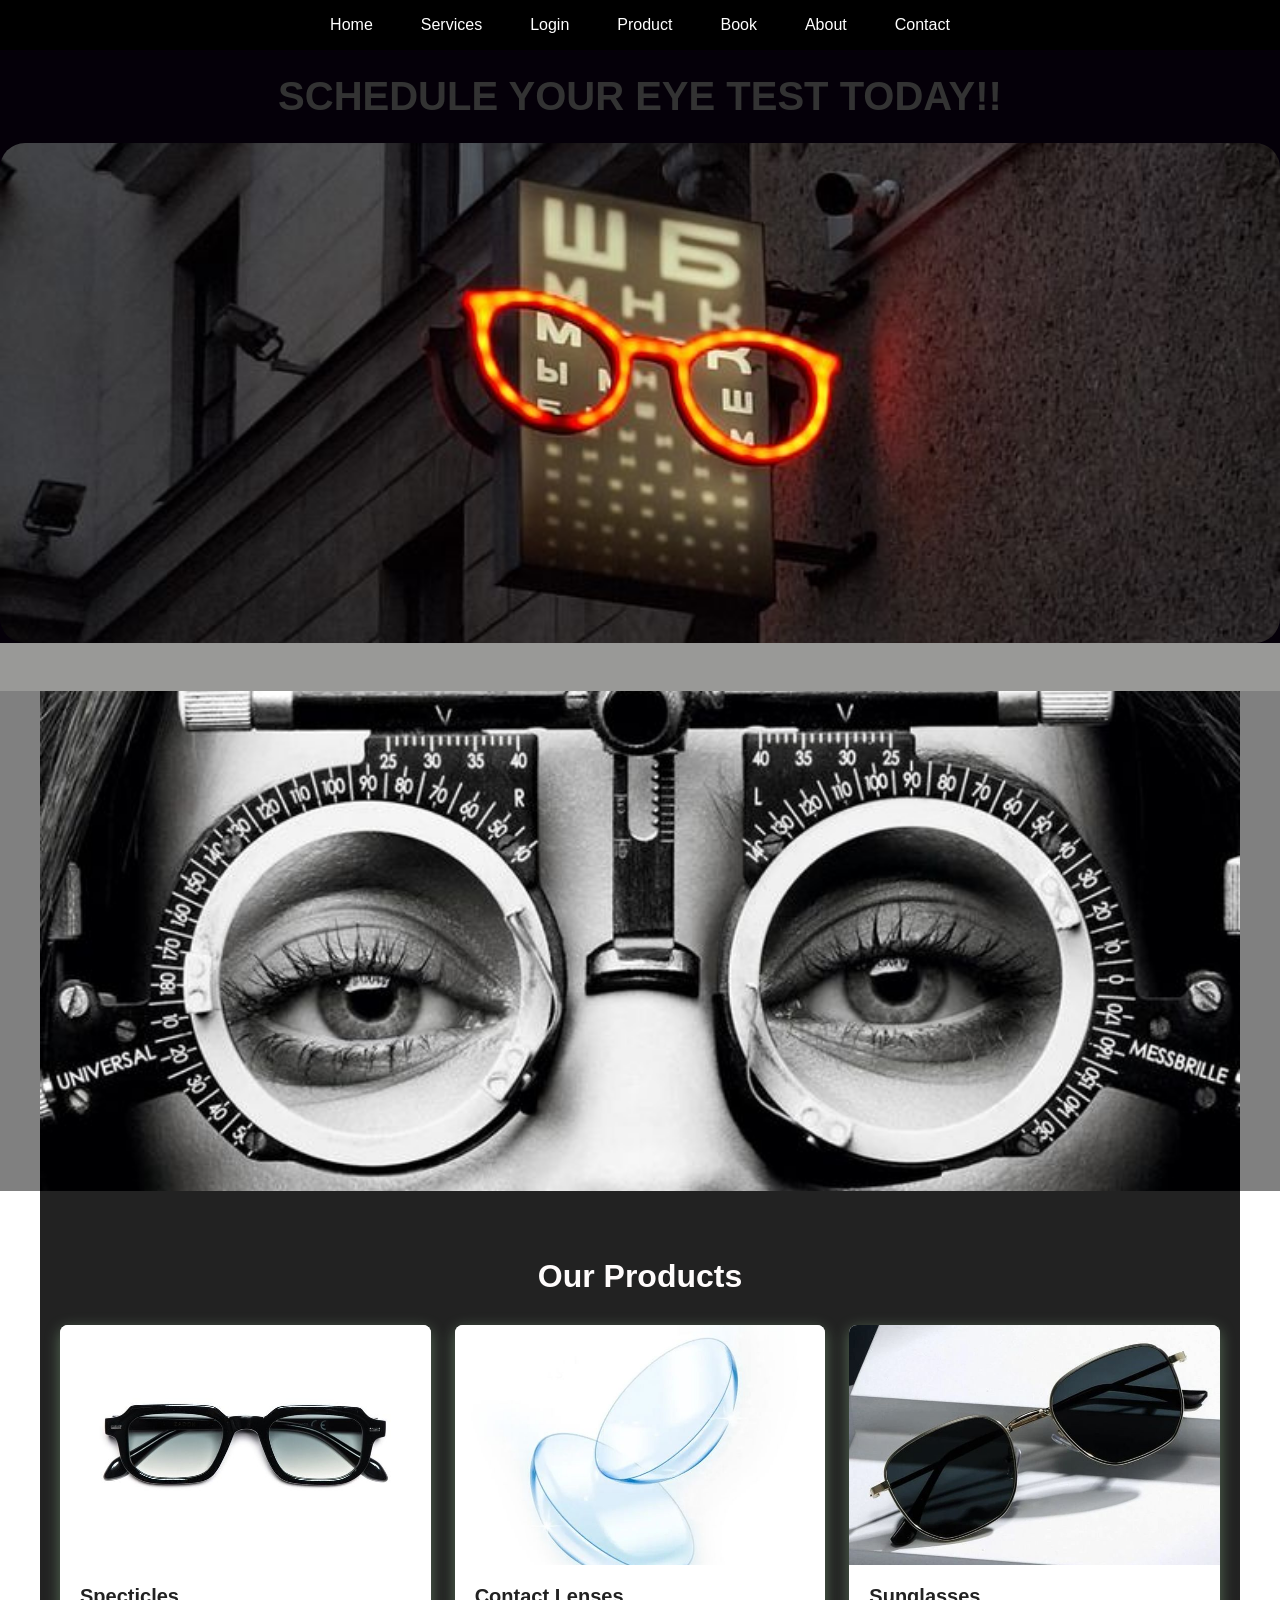
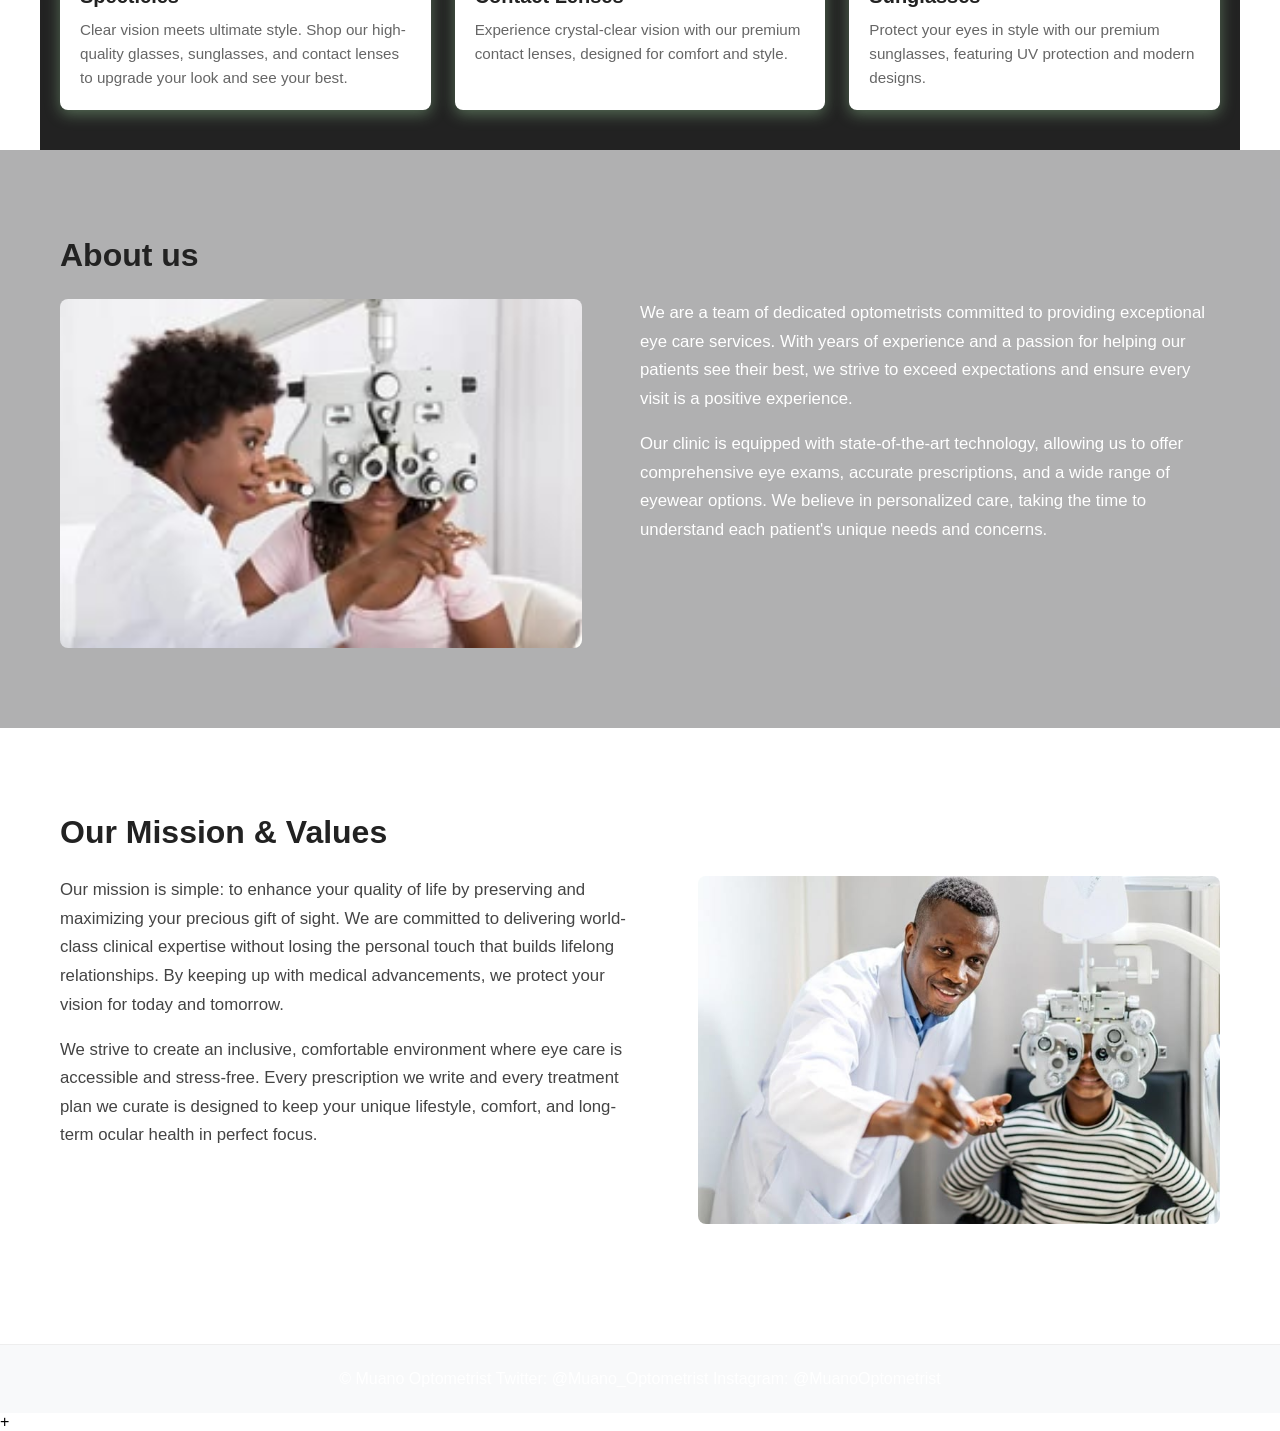
<file: index.html>
<!DOCTYPE html>
<html lang="en">
<head>
    <meta charset="UTF-8">
    <meta name="viewport" content="width=device-width, initial-scale=1.0">
    <title>Home</title>
    <link rel="stylesheet" href="styles.css">
      <script src="script.js" defer></script>
    <link rel="icon" href="research/Logo.png">


</head>

<body>

    <div class="navigation">
        <nav>
            <button class="menu-toggle" aria-label="Toggle menu" aria-expanded="false" aria-controls="primary-menu">
                <span></span>
                <span></span>
                <span></span>
            </button>
            
            <ul id="primary-menu">
                <li><a href="index.html">Home</a></li>
                <li><a href="services.html">Services</a></li>
                <li><a href="login.html">Login</a></li>
                <li><a href="Products.html">Product</a></li>
                <li><a href="booking.html">Book</a></li>
                <li><a href="index.html#about-us">About</a></li>
                <li><a href="contact.html">Contact</a></li>
            </ul>
        </nav>
    </div>

    <main>
        <div class="hero-section">
            <h1 class="hero-heading">SCHEDULE YOUR EYE TEST TODAY!!</h1>
            <img src="research/hero2.jpg" alt="Hero Image" class="hero-image">
        </div>

        <div class="welcome-message">
            <h2>It's a New Dawn</h2>
        </div>


        <div class="MidHero">
            <img src="research/hero3.jpg" alt="Mid Hero Image"class="mid-hero-image">
        </div>
<section class="new-arrivals container">
    <h2>Our Products</h2>
    
    <div class="arrival-cards">
        <div class="card">
            <img src="research/specticles.jpg" alt="arrival-cards"class="card-image">
            <div class="card-content">
                <h3>Specticles</h3>
                <p>Clear vision meets ultimate style. Shop our high-quality glasses, sunglasses, and contact lenses to upgrade your look and see your best.</p>
            </div>
        </div>

        <div class="card">
            <img src="research/content.jpg" alt="arrival-cards"class="card-image">
            <div class="card-content">
                <h3>Contact Lenses</h3>
                <p>Experience crystal-clear vision with our premium contact lenses, designed for comfort and style.</p>
            </div>
        </div>

        <div class="card">
            <img src="research/sunglass.jpg" alt="arrival-cards"class="card-image">
            <div class="card-content">
                <h3>Sunglasses</h3>
                <p>Protect your eyes in style with our premium sunglasses, featuring UV protection and modern designs.</p>
            </div>
        </div>
    </div>
</section>


      <div class="about-us" id="about-us">
    <div class="content-wrapper">
        <h2>About us</h2>
        <img src="research/about-us.jpg" alt="About Us Image" class="about-us-image">
        <p>We are a team of dedicated optometrists committed to providing exceptional eye care services.
             With years of experience and a passion for helping our patients see their best, we strive to exceed expectations and ensure every visit is a positive experience.</p>
        <p>Our clinic is equipped with state-of-the-art technology, 
            allowing us to offer comprehensive eye exams, accurate prescriptions, and a wide range of eyewear options. 
            We believe in personalized care, taking the time to understand each patient's unique needs and concerns.</p>
    </div>
</div>

<div class="our-mission">
    <div class="content-wrapper">
        <h2>Our Mission & Values</h2>
        <img src="research/mission.jpg" alt="Our Mission Image" class="mission-image">
        <p>Our mission is simple: to enhance your quality of life by preserving and maximizing your precious gift of sight. We are committed to delivering world-class clinical expertise without losing the personal touch that builds lifelong relationships. By keeping up with medical advancements, we protect your vision for today and tomorrow.</p>
        <p>We strive to create an inclusive, comfortable environment where eye care is accessible and stress-free. Every prescription we write and every treatment plan we curate is designed to keep your unique lifestyle, comfort, and long-term ocular health in perfect focus.</p>
    </div>
</div>

    </main>

    <footer>
        &copy; Muano Optometrist
        Twitter: @Muano_Optometrist
        Instagram: @MuanoOptometrist
    </footer>
</body>+
</html>
</file>
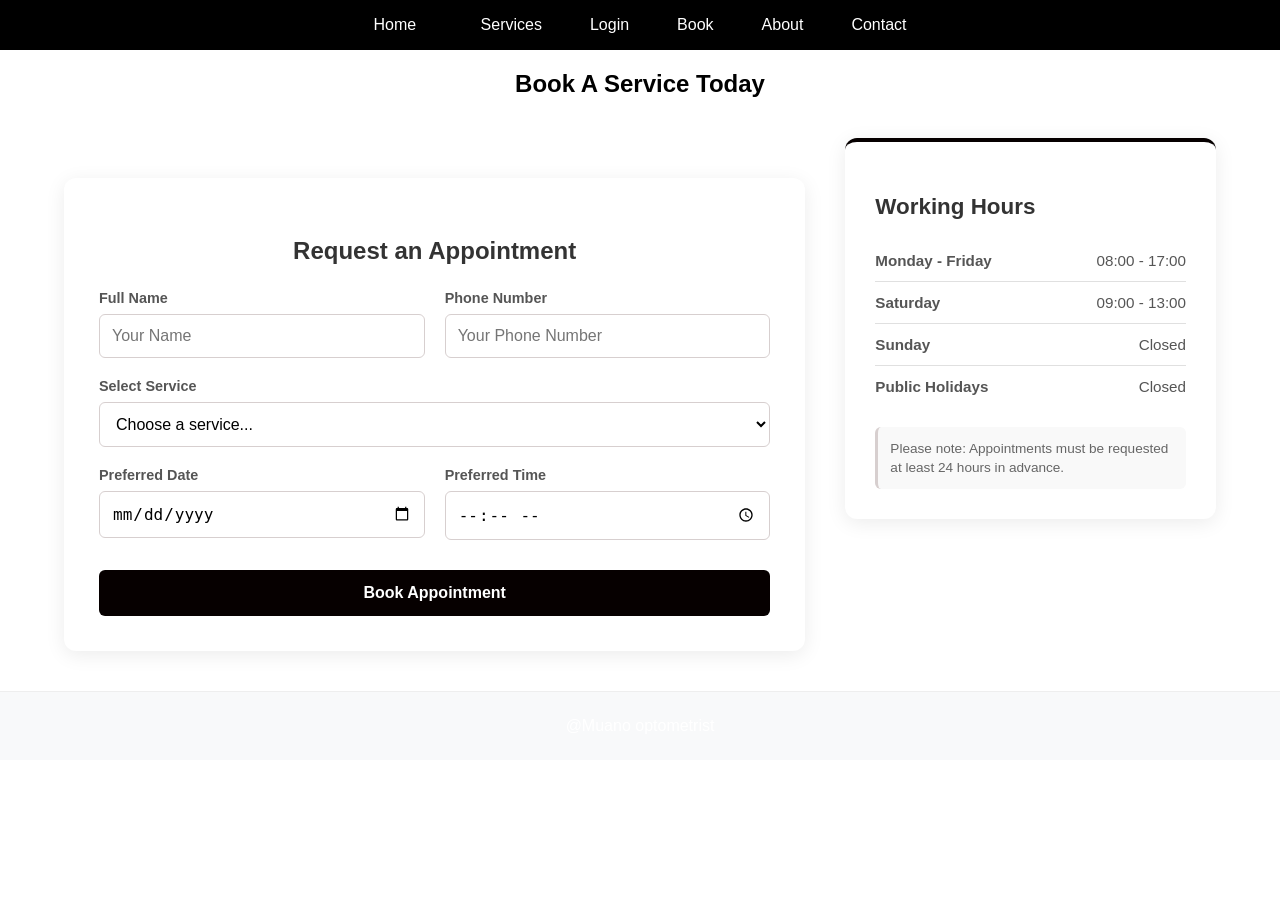
<file: booking.html>
<!DOCTYPE html>
<html lang="en">
<head>
    <meta charset="UTF-8">
    <title>Booking</title>
    <link rel="stylesheet" href="styles.css">
    <meta name="viewport" content="width=device-width, initial-scale=1.0">
     <link rel="icon" href="research/Logo.png">    <!--Tab Icon -->
</head>

<body>
    <!-- navigation bar -->
    <div class="navigation">
        <nav>
            <ul>
                <li><a href="index.html">Home</a></li>
                li><a href="Services.html">Services</a></li>
                <li><a href="login.html">Login</a></li>
                <li><a href="booking.html">Book</a></li>
                <li><a href="index.html#about-us">About</a></li>
                <li><a href="contact.html">Contact</a></li>
            </ul>
        </nav>
    </div>

<head>
<h2><center> Book A Service Today </center></h2>
</head>
<body>
    
    <div class="booking-page-container">
  <div class="booking-main-content">
    <header class="booking-header">
      <h1></h1>
    </header>

    <form class="appointment-form">
      <h3><center>Request an Appointment</center></h3>
      
      <div class="booking-form-grid">
        <div class="form-input-group">
          <label for="client-name">Full Name</label>
          <input type="text" id="client-name" required placeholder="Your Name">
        </div>
        
        <div class="form-input-group">
          <label for="client-phone">Phone Number</label>
          <input type="tel" id="client-phone" required placeholder="Your Phone Number">
        </div>
      </div>

      <div class="form-input-group">
        <label for="select-service">Select Service</label>
        <select id="select-service" required>
          <option value="" disabled selected>Choose a service...</option>
          <option value="eye-exam">Eye Exam</option>
          <option value="myopia">Myopia Management</option>
        </select>
      </div>

      <div class="booking-form-grid">
        <div class="form-input-group">
          <label for="booking-date">Preferred Date</label>
          <input type="date" id="booking-date" required>
        </div>
        
        <div class="form-input-group">
          <label for="booking-time">Preferred Time</label>
          <input type="time" id="booking-time" required>
        </div>
      </div>

      <button type="submit" class="booking-submit-btn">Book Appointment</button>
    </form>
  </div>


  <aside class="booking-sidebar">
    <div class="working-hours-card">
      <h3>Working Hours</h3>
      <ul class="hours-list">
        <li><span>Monday - Friday</span> <span>08:00 - 17:00</span></li>
        <li><span>Saturday</span> <span>09:00 - 13:00</span></li>
        <li><span>Sunday</span> <span>Closed</span></li>
        <li><span>Public Holidays</span> <span>Closed</span></li>
      </ul>
      <div class="hours-note">
        <p>Please note: Appointments must be requested at least 24 hours in advance.</p>
      </div>
    </div>
  </aside>

</div>







    <footer>
        @Muano optometrist
    </footer>
    
    
</body>
</html>
</file>
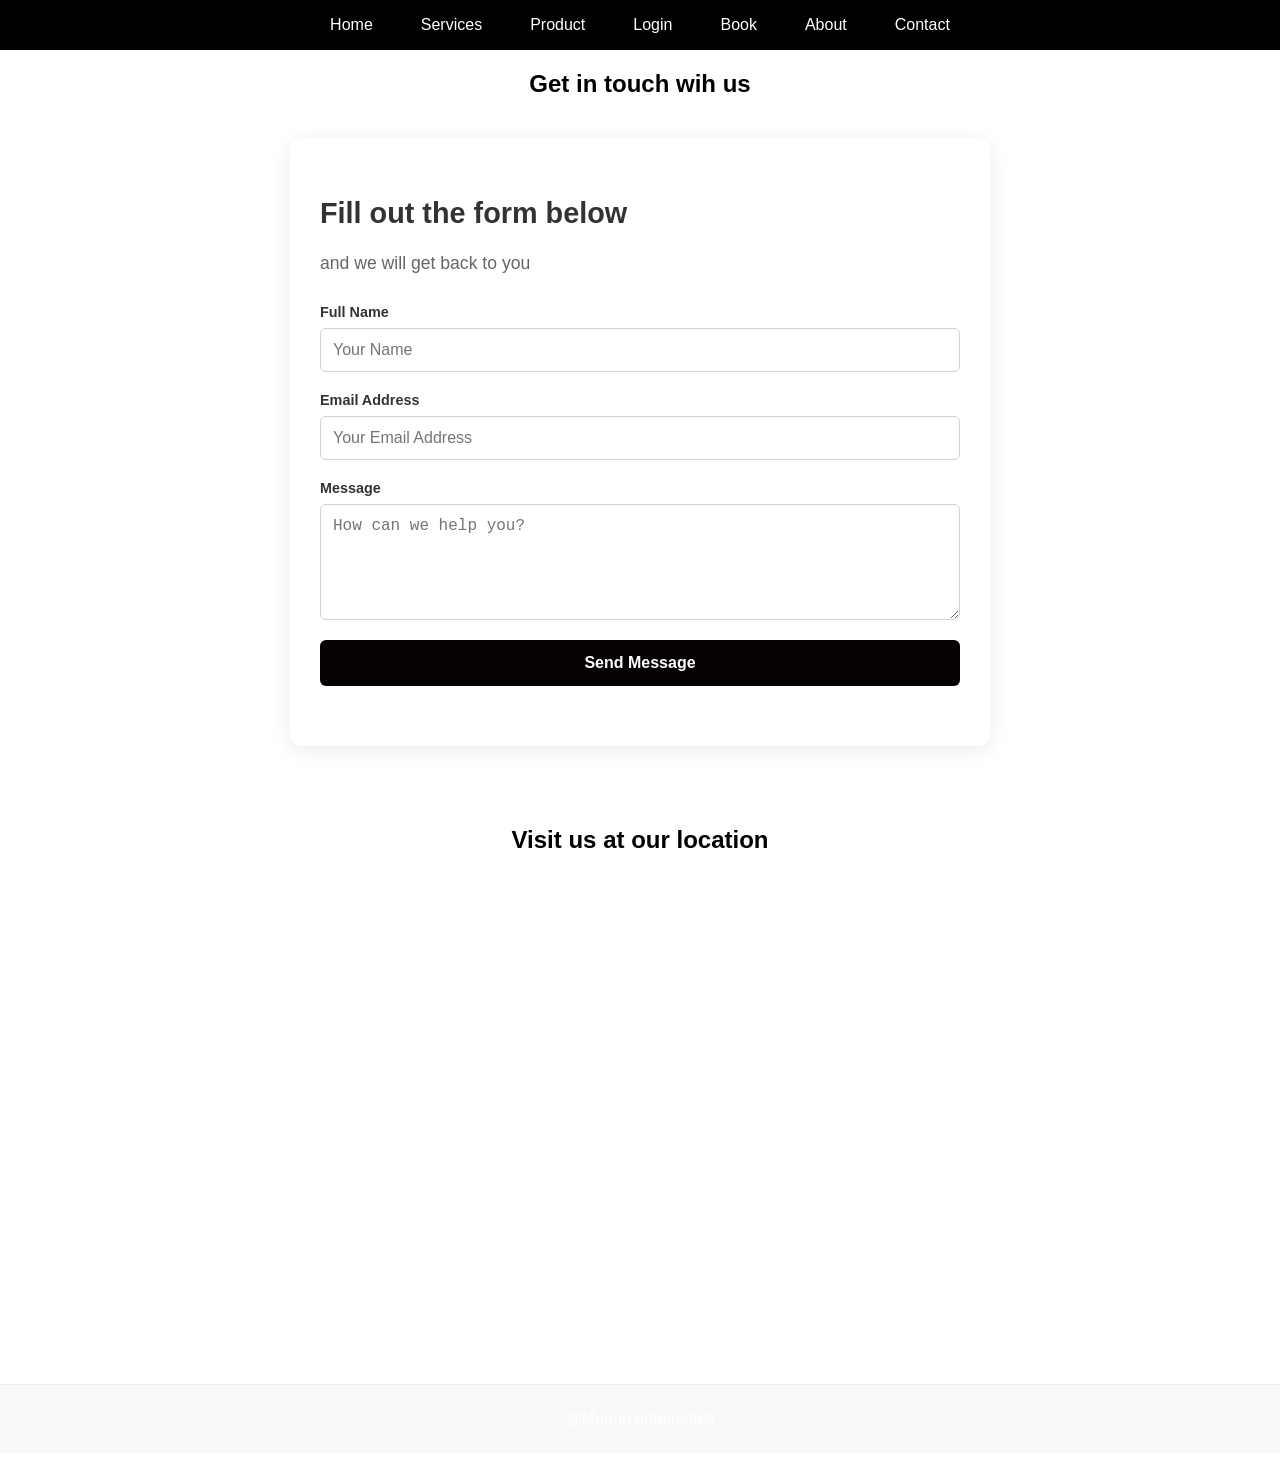
<file: contact.html>
<!DOCTYPE html>
<html lang="en">
<head>
    <meta charset="UTF-8">
    <title>Contact</title>
    <link rel="stylesheet" href="styles.css">
    <script src="script.js" defer></script>
    <meta name="viewport" content="width=device-width, initial-scale=1.0">
     <link rel="icon" href="research/Logo.png"> 
</head>

<body>
    <div class="navigation">
        <nav>
           <button class="menu-toggle" aria-label="Toggle menu" aria-expanded="false" aria-controls="primary-menu">
                <span></span>
                <span></span>
                <span></span>
            </button>

            <ul id="primary-menu">
                <li><a href="index.html">Home</a></li>
                <li><a href="services.html">Services</a></li>
                  <li><a href="Products.html">Product</a></li>
                <li><a href="login.html">Login</a></li>
                <li><a href="booking.html">Book</a></li>
                <li><a href="index.html#about-us">About</a></li>
                <li><a href="contact.html">Contact</a></li>
            </ul>
        </nav>
    </div>
<head>
<h2>  <center>Get in touch wih us </center></h2>
</head>


<body>
    <div class="simple-contact-container">
  

  <h3>Fill out the form below</h3>
  <h4>and we will get back to you</h4>

  <form class="simple-form">
    <div class="form-field">
      <label for="contact-name">Full Name</label>
      <input type="text" id="contact-name" required placeholder="Your Name">
    </div>
    <div class="form-field">
      <label for="contact-email">Email Address</label>
      <input type="email" id="contact-email" required placeholder="Your Email Address">
    </div>
    <div class="form-field">
      <label for="contact-message">Message</label>
      <textarea id="contact-message" rows="5" required placeholder="How can we help you?"></textarea>
    </div>
    <button type="submit" class="form-submit-btn">Send Message</button>
  </form>
</div>

<div class="map-container">
  <h2>Visit us at our location</h2>
<iframe src="https://www.google.com/maps/embed?pb=!1m18!1m12!1m3!1d14589.831676840242!2d29.501491684161365!3d-23.908833670229196!2m3!1f0!2f0!3f0!3m2!1i1024!2i768!4f13.1!3m3!1m2!1s0x1ec6d759ae394673%3A0xc4baa6793da5a696!2s138%20Erasmus%20St%2C%20Flora%20Park%2C%20Polokwane%2C%200699!5e0!3m2!1sen!2sza!4v1793264148035!5m2!1sen!2sza" width="600" height="450" style="border:0;" allowfullscreen="" loading="lazy" referrerpolicy="strict-origin-when-cross-origin"></iframe>
  </div>
    
    <footer>
        @Muano optometrist
    </footer>
    
</body>
</html>
</file>
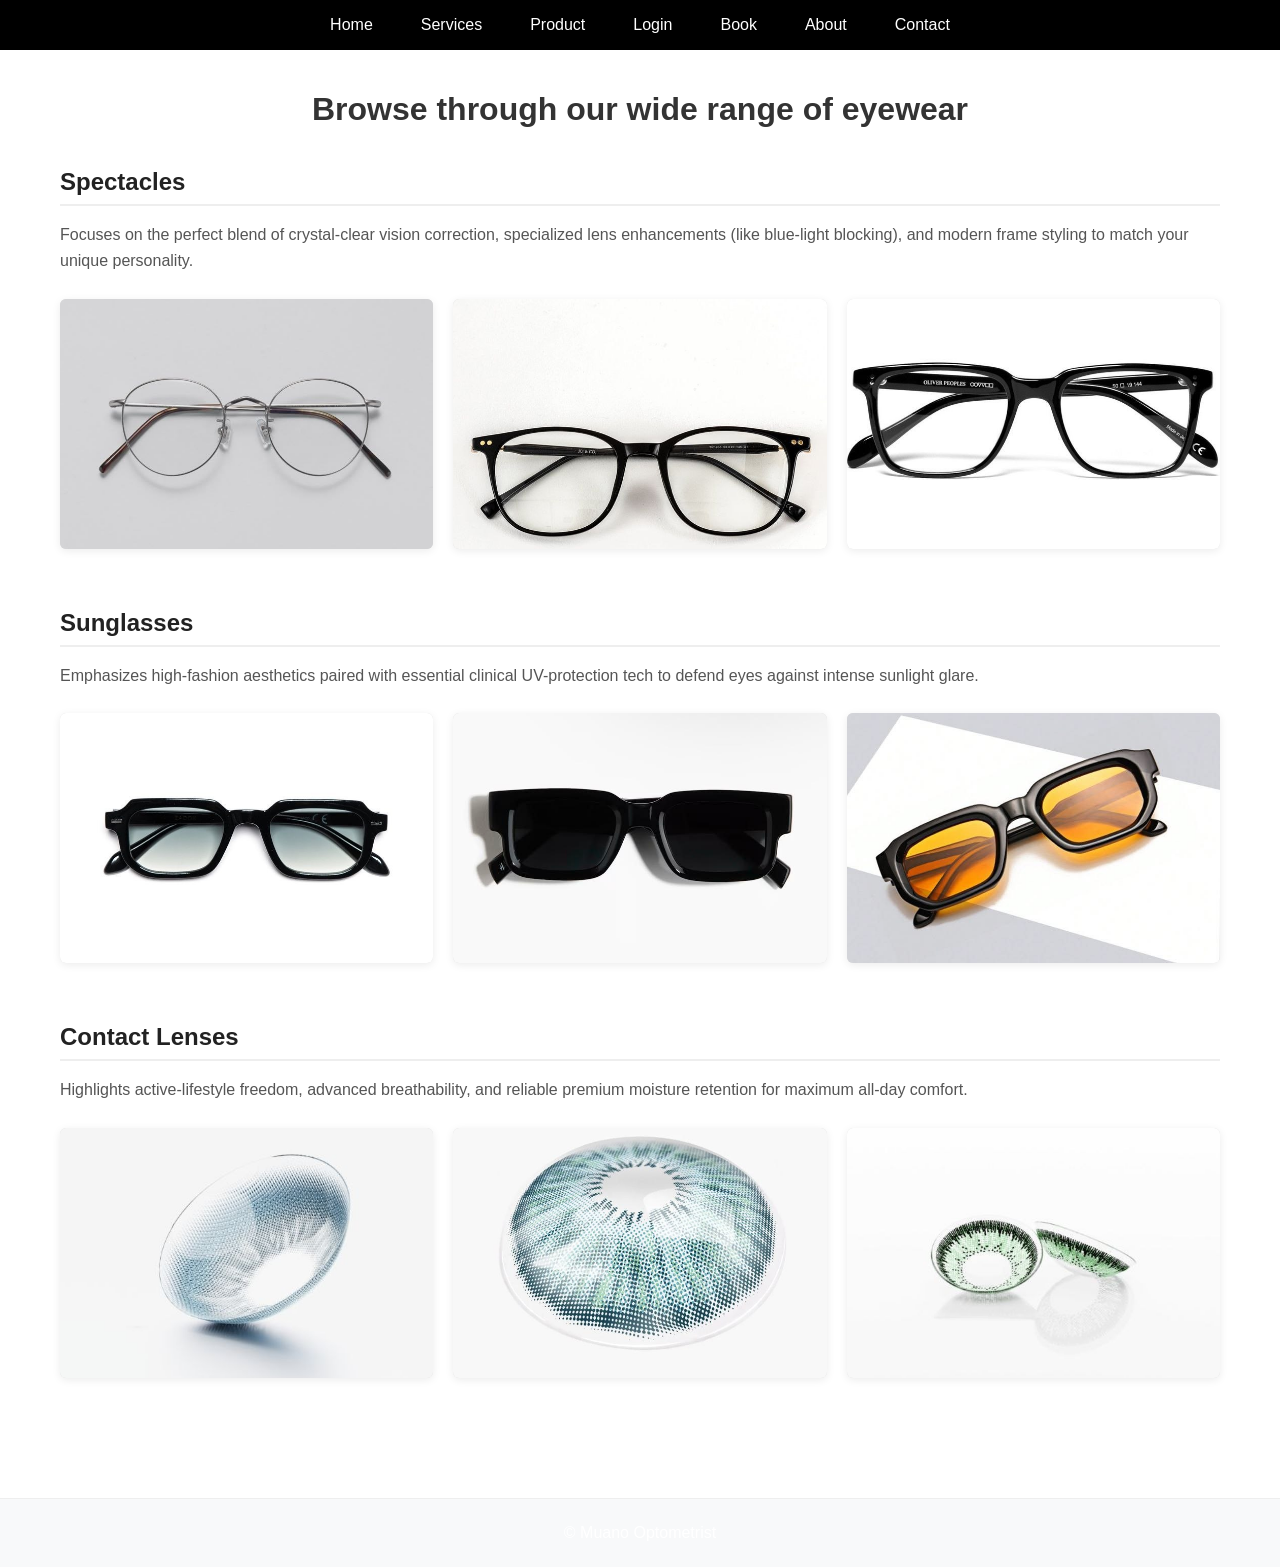
<file: login.html>
<!DOCTYPE html>
<html lang="en">
<head>
    <meta charset="UTF-8">
    <title>Products | Muano Optometrist</title>
    <link rel="stylesheet" href="styles.css">
    <script src="script.js" defer></script>
    <meta name="viewport" content="width=device-width, initial-scale=1.0">
    <link rel="icon" href="research/Logo.png">    
</head>

<body>
 
    <div class="navigation">
        <nav>
             <button class="menu-toggle" aria-label="Toggle menu" aria-expanded="false" aria-controls="primary-menu">
                <span></span>
                <span></span>
                <span></span>
            </button>
            
            <ul id="primary-menu">
                <li><a href="index.html">Home</a></li>
                <li><a href="services.html">Services</a></li>
                <li><a href="Products.html">Product</a></li>
                <li><a href="login.html">Login</a></li>
                <li><a href="booking.html">Book</a></li>
                <li><a href="index.html#about-us">About</a></li>
                <li><a href="contact.html">Contact</a></li>
            </ul>
        </nav>
    </div>

    <main class="content-container">
        <h1>Browse through our wide range of eyewear</h1>

        <section class="product-section">
            <h2>Spectacles</h2>
            <p>Focuses on the perfect blend of crystal-clear vision correction, specialized lens enhancements (like blue-light blocking), and modern frame styling to match your unique personality.</p>
            <div class="image-row">
                <div class="image-card">
                    <img src="research/sp1.jpg" alt="Spectacles Style 1">
                </div>
                <div class="image-card">
                    <img src="research/sp2.jpg" alt="Spectacles Style 2">
                </div>
                <div class="image-card">
                    <img src="research/sp3.jpg" alt="Spectacles Style 3">
                      </div>
            </div>
        </section>

        <section class="product-section">
            <h2>Sunglasses</h2>
            <p>Emphasizes high-fashion aesthetics paired with essential clinical UV-protection tech to defend eyes against intense sunlight glare.</p>
            <div class="image-row">
                <div class="image-card">
                    <img src="research/sg1.jpg" alt="Sunglasses Style 1">
                </div>
                <div class="image-card">
                    <img src="research/sg2.jpg" alt="Sunglasses Style 2">
                </div>
                <div class="image-card">
                    <img src="research/sg3.jpg" alt="Sunglasses Style 3">
                </div>
            </div>
        </section>

      
        <section class="product-section">
            <h2>Contact Lenses</h2>
           <p>Highlights active-lifestyle freedom, advanced breathability, and reliable premium moisture retention for maximum all-day comfort.</p>
           
            <div class="image-row">
                <div class="image-card">
                    <img src="research/cl1.jpg" alt="Contact Lenses Type 1" >
                </div>
                <div class="image-card">
                    <img src="research/cl2.jpg" alt="Contact Lenses Type 2">
                </div>
                <div class="image-card">
                    <img src="research/cl3.jpg" alt="Contact Lenses Type 3">
                </div>
            </div>
        </section>
    </main>
    
    <footer>
        &copy; Muano Optometrist
    </footer>
    
</body>
</html>
</file>
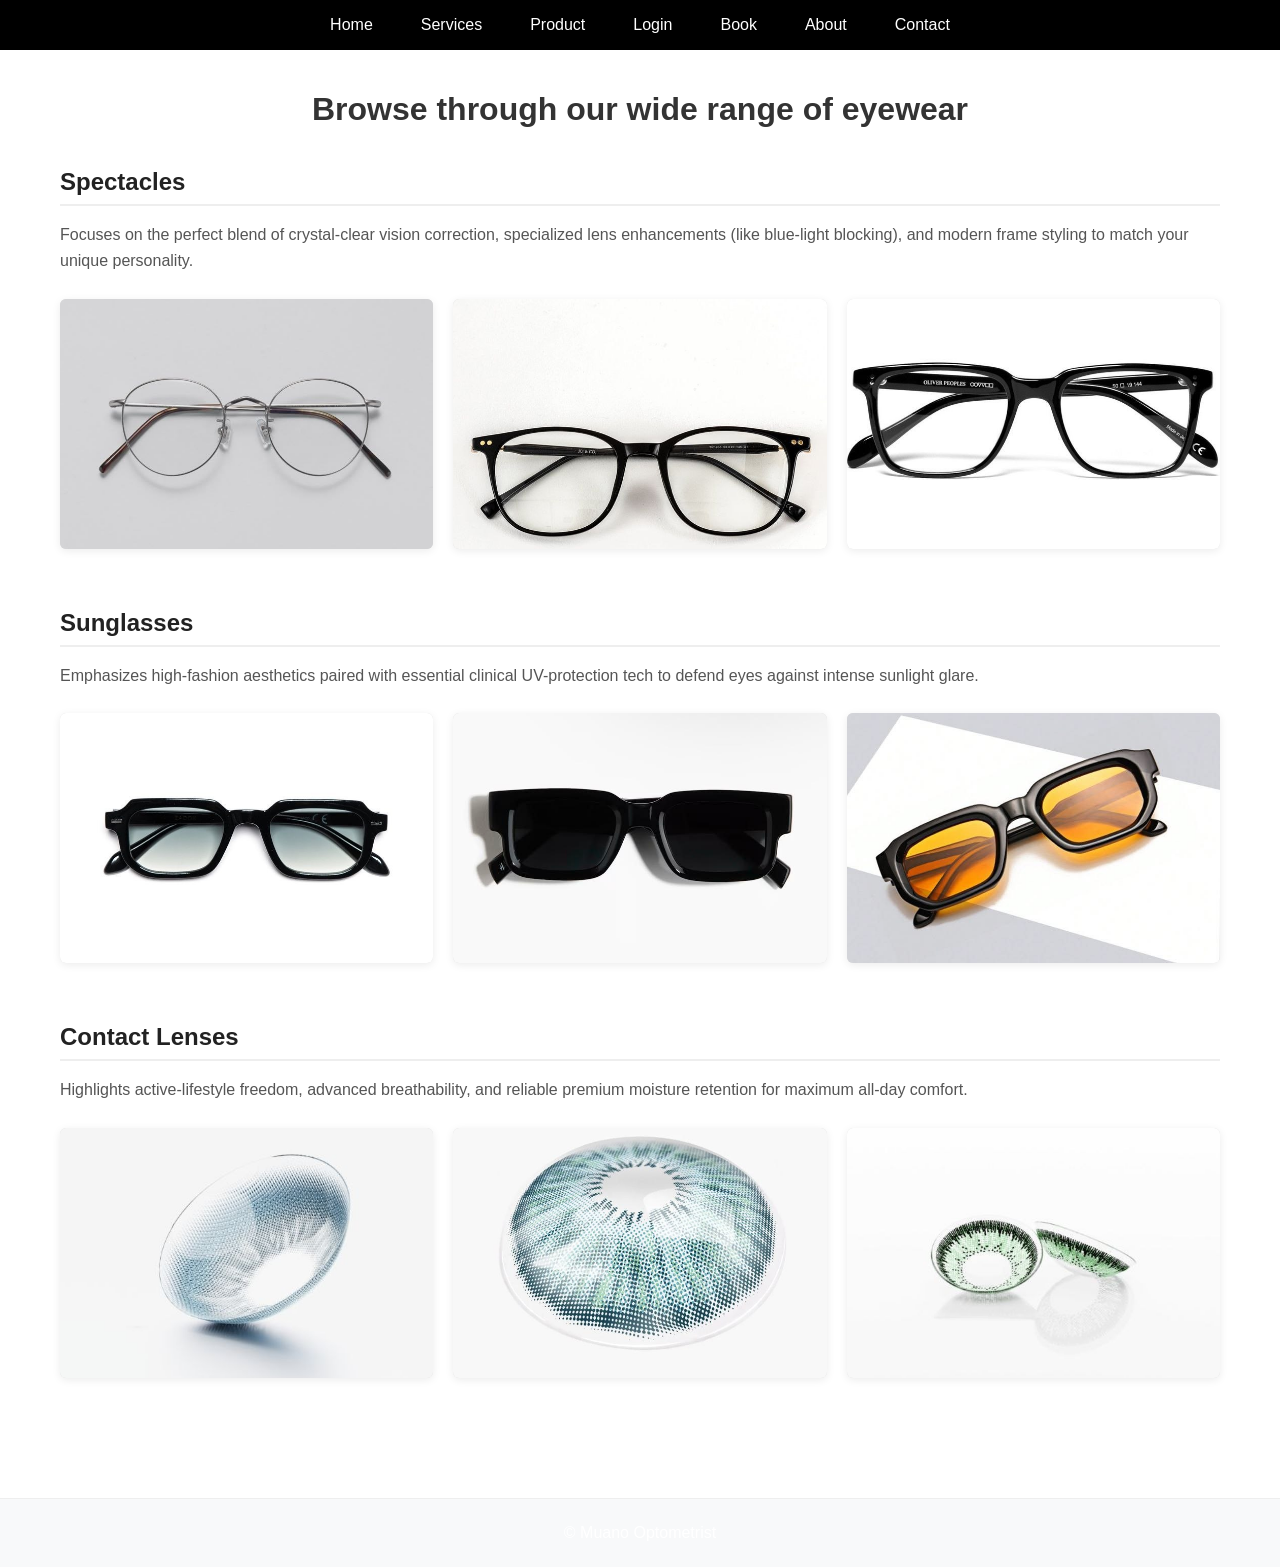
<file: Products.html>
<!DOCTYPE html>
<html lang="en">
<head>
    <meta charset="UTF-8">
    <title>Products | Muano Optometrist</title>
    <link rel="stylesheet" href="styles.css">
    <script src="script.js" defer></script>
    <meta name="viewport" content="width=device-width, initial-scale=1.0">
    <link rel="icon" href="research/Logo.png">    <!--Tab Icon -->
</head>

<body>
    <!-- navigation bar -->
    <div class="navigation">
        <nav>
             <button class="menu-toggle" aria-label="Toggle menu" aria-expanded="false" aria-controls="primary-menu">
                <span></span>
                <span></span>
                <span></span>
            </button>
            
            <ul id="primary-menu">
                <li><a href="index.html">Home</a></li>
                <li><a href="services.html">Services</a></li>
                <li><a href="Products.html">Product</a></li>
                <li><a href="login.html">Login</a></li>
                <li><a href="booking.html">Book</a></li>
                <li><a href="index.html#about-us">About</a></li>
                <li><a href="contact.html">Contact</a></li>
            </ul>
        </nav>
    </div>

    <main class="content-container">
        <h1>Browse through our wide range of eyewear</h1>

        <section class="product-section">
            <h2>Spectacles</h2>
            <p>Focuses on the perfect blend of crystal-clear vision correction, specialized lens enhancements (like blue-light blocking), and modern frame styling to match your unique personality.</p>
            <div class="image-row">
                <div class="image-card">
                    <img src="research/sp1.jpg" alt="Spectacles Style 1">
                </div>
                <div class="image-card">
                    <img src="research/sp2.jpg" alt="Spectacles Style 2">
                </div>
                <div class="image-card">
                    <img src="research/sp3.jpg" alt="Spectacles Style 3">
                      </div>
            </div>
        </section>

        <section class="product-section">
            <h2>Sunglasses</h2>
            <p>Emphasizes high-fashion aesthetics paired with essential clinical UV-protection tech to defend eyes against intense sunlight glare.</p>
            <div class="image-row">
                <div class="image-card">
                    <img src="research/sg1.jpg" alt="Sunglasses Style 1">
                </div>
                <div class="image-card">
                    <img src="research/sg2.jpg" alt="Sunglasses Style 2">
                </div>
                <div class="image-card">
                    <img src="research/sg3.jpg" alt="Sunglasses Style 3">
                </div>
            </div>
        </section>

      
        <section class="product-section">
            <h2>Contact Lenses</h2>
           <p>Highlights active-lifestyle freedom, advanced breathability, and reliable premium moisture retention for maximum all-day comfort.</p>
           
            <div class="image-row">
                <div class="image-card">
                    <img src="research/cl1.jpg" alt="Contact Lenses Type 1" >
                </div>
                <div class="image-card">
                    <img src="research/cl2.jpg" alt="Contact Lenses Type 2">
                </div>
                <div class="image-card">
                    <img src="research/cl3.jpg" alt="Contact Lenses Type 3">
                </div>
            </div>
        </section>
    </main>
    
    <footer>
        &copy; Muano Optometrist
    </footer>
    
</body>
</html>
</file>
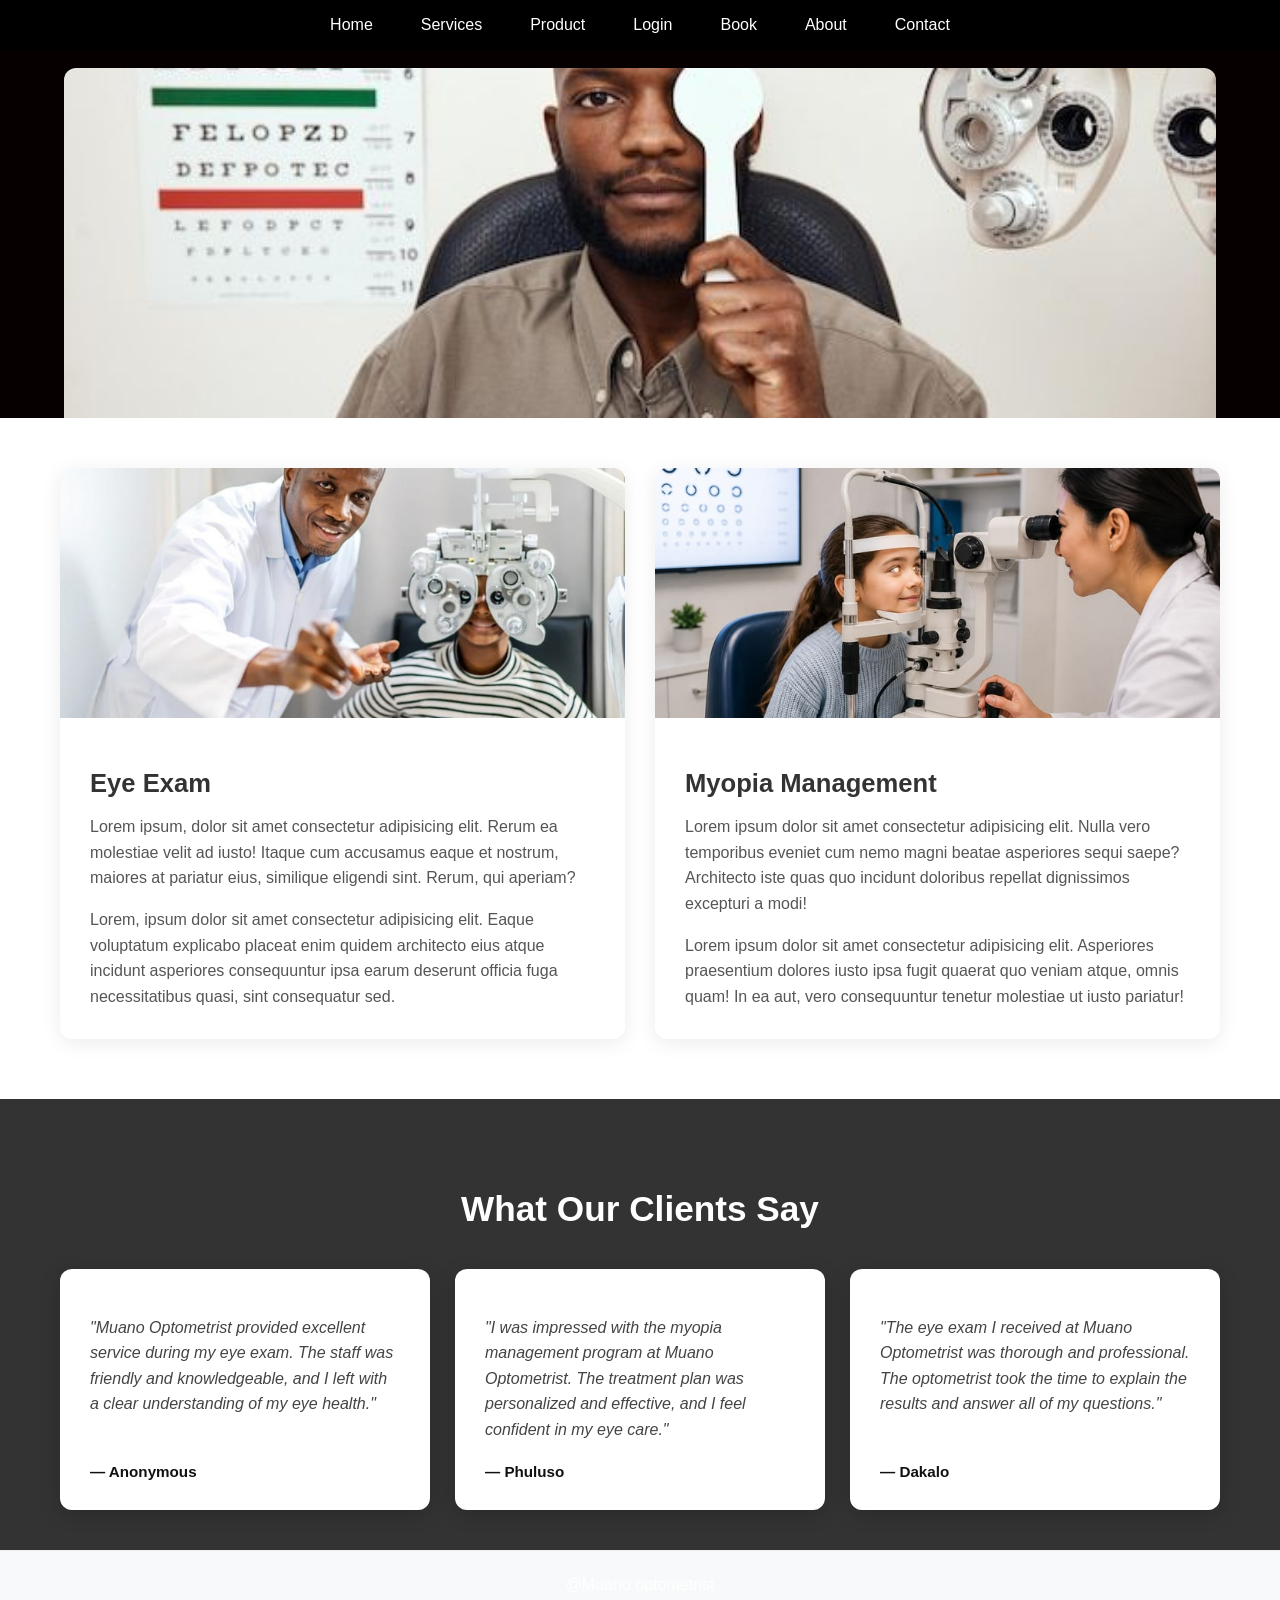
<file: Services.html>
<!DOCTYPE html>
<html lang="en">
<head>
    <meta charset="UTF-8">
    <title>Services</title>
    <link rel="stylesheet" href="styles.css">
    <script src="script.js" defer></script>
    <meta name="viewport" content="width=device-width, initial-scale=1.0">
     <link rel="icon" href="research/Logo.png">   
</head>

<body>
    
    <div class="navigation">
        <nav>
            <button class="menu-toggle" aria-label="Toggle menu" aria-expanded="false" aria-controls="primary-menu">
                <span></span>
                <span></span>
                <span></span>
            </button>

            <ul id="primary-menu">
                <li><a href="index.html">Home</a></li>
                <li><a href="services.html">Services</a></li>
                <li><a href="Products.html">Product</a></li>
                <li><a href="login.html">Login</a></li>
                <li><a href="booking.html">Book</a></li>
               <li><a href="index.html#about-us">About</a></li>
                <li><a href="contact.html">Contact</a></li>
            </ul>
        </nav>
    </div>


<div class="service-header">
    <br>
    <img src="research/services.jpg" alt="Service Image" class="service-hero-image">
</div>

<div class="container">
    <div class="services-grid">
       
        <div class="service-card">
            <img src="research/eyeexam.jpg" alt="Eye Exam Image" class="service-card-image">
            <div class="service-card-content">
                <h2>Eye Exam</h2>
                <p>Lorem ipsum, dolor sit amet consectetur adipisicing elit. Rerum ea molestiae velit ad iusto! Itaque cum accusamus eaque et nostrum, maiores at pariatur eius, similique eligendi sint. Rerum, qui aperiam?</p>
                <p>Lorem, ipsum dolor sit amet consectetur adipisicing elit. Eaque voluptatum explicabo placeat enim quidem architecto eius atque incidunt asperiores consequuntur ipsa earum deserunt officia fuga necessitatibus quasi, sint consequatur sed.</p>
            </div>
        </div>

        <div class="service-card">
            <img src="research/myopia.jpg" alt="Myopia Management Image" class="service-card-image">
            <div class="service-card-content">
                <h2>Myopia Management</h2>
                <p>Lorem ipsum dolor sit amet consectetur adipisicing elit. Nulla vero temporibus eveniet cum nemo magni beatae asperiores sequi saepe? Architecto iste quas quo incidunt doloribus repellat dignissimos excepturi a modi!</p>
                <p>Lorem ipsum dolor sit amet consectetur adipisicing elit. Asperiores praesentium dolores iusto ipsa fugit quaerat quo veniam atque, omnis quam! In ea aut, vero consequuntur tenetur molestiae ut iusto pariatur!</p>
            </div>
        </div>

    </div>
</div>

<div class="reviews-section-wrapper">
    <div class="container">
        <h2 class="section-title">What Our Clients Say</h2>
        <div class="reviews-grid">
          <div class="reviews-grid">
        <div class="review-card">
            <p class="review-text">"Muano Optometrist provided excellent service during my eye exam. The staff was friendly and knowledgeable, and I left with a clear understanding of my eye health."</p>
            <p class="reviewer-name">— Anonymous</p>
        </div>

        <div class="review-card">
            <p class="review-text">"I was impressed with the myopia management program at Muano Optometrist. The treatment plan was personalized and effective, and I feel confident in my eye care."</p>
            <p class="reviewer-name">— Phuluso</p>
        </div>

        <div class="review-card">
            <p class="review-text">"The eye exam I received at Muano Optometrist was thorough and professional. The optometrist took the time to explain the results and answer all of my questions."</p>
            <p class="reviewer-name">— Dakalo</p>
        </div>
          
        </div>
    </div>
</div>

    <footer>
        @Muano optometrist
    </footer>
    
</body>
</html>
</file>
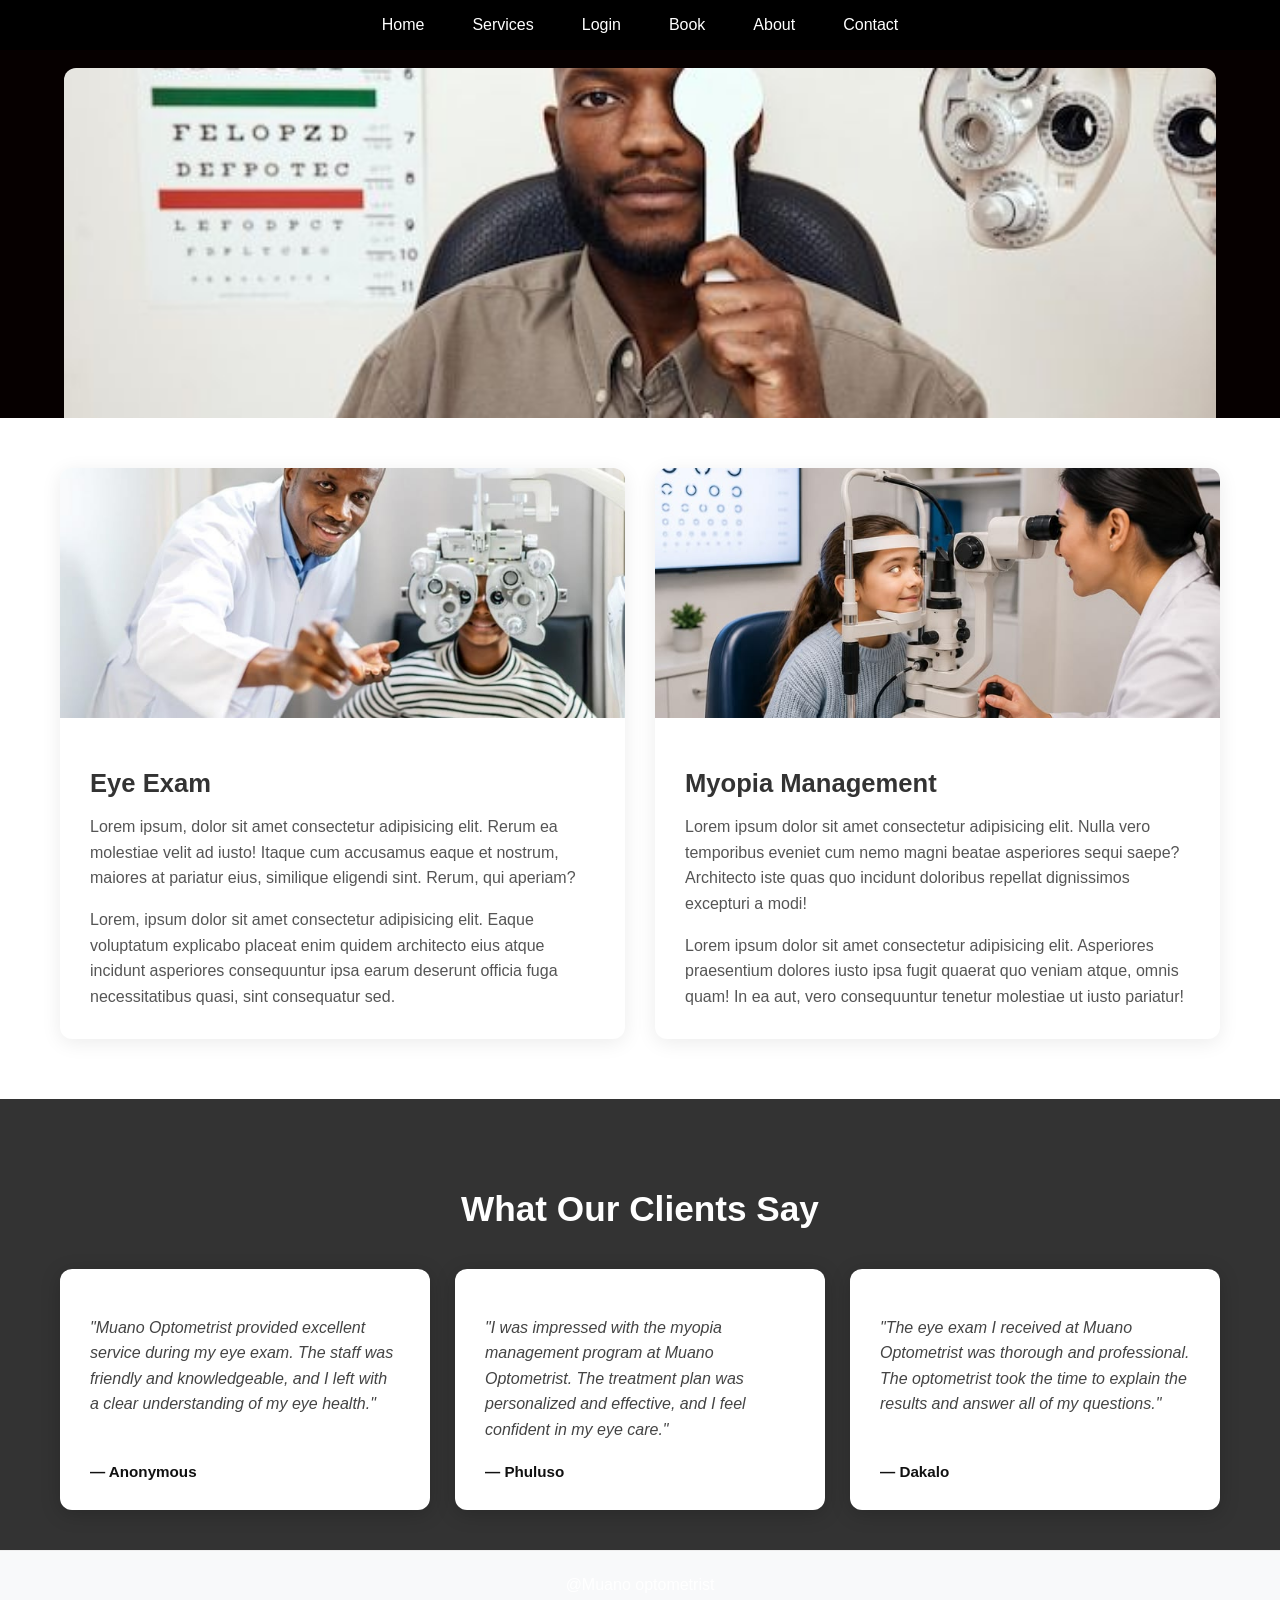
<file: Sevices.html>
<!DOCTYPE html>
<html lang="en">
<head>
    <meta charset="UTF-8">
    <title>Services</title>
    <link rel="stylesheet" href="styles.css">
    <meta name="viewport" content="width=device-width, initial-scale=1.0">
     <link rel="icon" href="research/Logo.png">    <!--Tab Icon -->
</head>

<body>
    
    <div class="navigation">
        <nav>
            <ul>
                <li><a href="index.html">Home</a></li>
                <li><a href="Services.html">Services</a></li>
                <li><a href="login.html">Login</a></li>
                <li><a href="booking.html">Book</a></li>
               <li><a href="index.html#about-us">About</a></li>
                <li><a href="contact.html">Contact</a></li>
            </ul>
        </nav>
    </div>
<head>
</head>
<body>


<div class="service-header">
    <br>
    <img src="research/services.jpg" alt="Service Image" class="service-hero-image">
</div>

<div class="container">
    <div class="services-grid">
       
        <div class="service-card">
            <img src="research/eyeexam.jpg" alt="Eye Exam Image" class="service-card-image">
            <div class="service-card-content">
                <h2>Eye Exam</h2>
                <p>Lorem ipsum, dolor sit amet consectetur adipisicing elit. Rerum ea molestiae velit ad iusto! Itaque cum accusamus eaque et nostrum, maiores at pariatur eius, similique eligendi sint. Rerum, qui aperiam?</p>
                <p>Lorem, ipsum dolor sit amet consectetur adipisicing elit. Eaque voluptatum explicabo placeat enim quidem architecto eius atque incidunt asperiores consequuntur ipsa earum deserunt officia fuga necessitatibus quasi, sint consequatur sed.</p>
            </div>
        </div>

        <div class="service-card">
            <img src="research/myopia.jpg" alt="Myopia Management Image" class="service-card-image">
            <div class="service-card-content">
                <h2>Myopia Management</h2>
                <p>Lorem ipsum dolor sit amet consectetur adipisicing elit. Nulla vero temporibus eveniet cum nemo magni beatae asperiores sequi saepe? Architecto iste quas quo incidunt doloribus repellat dignissimos excepturi a modi!</p>
                <p>Lorem ipsum dolor sit amet consectetur adipisicing elit. Asperiores praesentium dolores iusto ipsa fugit quaerat quo veniam atque, omnis quam! In ea aut, vero consequuntur tenetur molestiae ut iusto pariatur!</p>
            </div>
        </div>

    </div>
</div>

<div class="reviews-section-wrapper">
    <div class="container">
        <h2 class="section-title">What Our Clients Say</h2>
        <div class="reviews-grid">
          <div class="reviews-grid">
        <div class="review-card">
            <p class="review-text">"Muano Optometrist provided excellent service during my eye exam. The staff was friendly and knowledgeable, and I left with a clear understanding of my eye health."</p>
            <p class="reviewer-name">— Anonymous</p>
        </div>

        <div class="review-card">
            <p class="review-text">"I was impressed with the myopia management program at Muano Optometrist. The treatment plan was personalized and effective, and I feel confident in my eye care."</p>
            <p class="reviewer-name">— Phuluso</p>
        </div>

        <div class="review-card">
            <p class="review-text">"The eye exam I received at Muano Optometrist was thorough and professional. The optometrist took the time to explain the results and answer all of my questions."</p>
            <p class="reviewer-name">— Dakalo</p>
        </div>
          
        </div>
    </div>
</div>








    <footer>
        @Muano optometrist
    </footer>
    
</body>
</html>
</file>
<file: styles.css>
* {
    box-sizing: border-box;
}

html,
body {
    margin: 0;
    padding: 0;
    width: 100%;
    overflow-x: hidden; 
    font-family: 'Segoe UI', Tahoma, Geneva, Verdana, sans-serif;
}


.navigation {
    background-color: #000000;
    width: 100%;
    margin: 0;
    padding: 0;
}

.navigation nav {
    width: 100%;
    margin: 0;
    display: flex;
    align-items: center;
}

.navigation ul {
    display: flex;
    list-style: none;
    margin: 0;
    padding: 0;
    justify-content: center;
    flex-wrap: wrap;
    width: 100%;
}

.navigation li {
    margin: 0;
}

.navigation a {
    display: block;
    color: #ffffff;
    text-decoration: none;
    padding: 1rem 1.5rem;
    font-weight: 500;
    transition: color 0.2s ease, background-color 0.2s ease;
}

.navigation a:hover,
.navigation a:focus {
    color: #00ff40;
    background-color: rgba(255, 255, 255, 0.05);
}

.navigation a:active {
    color: #2e8b57;
}


.menu-toggle {
    display: none;
    flex-direction: column;
    justify-content: space-between;
    width: 28px;
    height: 20px;
    background: none;
    border: none;
    cursor: pointer;
    margin: 0.75rem 1rem;
    padding: 0;
}

.menu-toggle span {
    display: block;
    height: 3px;
    width: 100%;
    background-color: #ffffff;
    border-radius: 2px;
    transition: transform 0.25s ease, opacity 0.25s ease;
}

.menu-toggle.open span:nth-child(1) {
    transform: translateY(8.5px) rotate(45deg);
}

.menu-toggle.open span:nth-child(2) {
    opacity: 0;
}

.menu-toggle.open span:nth-child(3) {
    transform: translateY(-8.5px) rotate(-45deg);
}


@media (max-width: 768px) {
    .menu-toggle {
        display: flex;
    }

    .navigation ul {
        display: none;
        flex-direction: column;
        width: 100%;
    }

    .navigation ul.open {
        display: flex;
    }

    .navigation a {
        padding: 0.9rem 1.5rem;
        border-top: 1px solid rgba(255, 255, 255, 0.1);
    }
}

.welcome-message {
    padding: 10px 0; 
    background-color: #8e8e8ce5;
    color: #f2ff00;
    font-family: "Outline Ukhu 4", "Script Ukhu 5", Arial, sans-serif;
    width: 100%;
    overflow: hidden;
    white-space: nowrap;
    box-sizing: border-box;
}

.welcome-message h2 {
    display: inline-block;
    padding-left: 100%; 
    margin: 0;
    animation: marquee 12s linear infinite;
}

@keyframes marquee {
    0% {
        transform: translate3d(0, 0, 0);
    }
    100% {
        transform: translate3d(-100%, 0, 0);
    }
}

.new-arrivals,
.about-us {
    padding: 20px 40px;
}


.hero-section {
    text-align: center;
    background-color: #050009;
    color: #f5f3f6;
    font-family: "Outline Ukhu 4", "Script Ukhu 5", Arial, sans-serif;
}

.hero-heading {
    margin: 0;
    padding: 1.5rem 1rem;
    font-size: 2.5rem;
}

.hero-image {
    display: block;
    width: 100vw;
    position: relative;
    left: 50%;
    right: 50%;
    margin-left: -50vw;
    margin-right: -50vw;
    height: 500px;
    object-fit: cover;
    object-position: center;
    border-radius: 25px;
}
.MidHero{
    background-color: #808080;
}

.mid-hero-image {
  display: block;

  width: 100%; 
  max-width: 1200px; 
  height: 500px;
  margin: 0 auto; 
  object-fit: cover;
  object-position: center; 
}

.container {
  max-width: 1200px;
  margin: 0 auto;
  padding-left: 20px;
  padding-right: 20px;
  box-sizing: border-box;
}

.new-arrivals {
  padding-top: 40px;
  padding-bottom: 40px;
  background-color: #222222;
}

.new-arrivals h2 {
  text-align: center;
  font-size: 2rem;
  margin-bottom: 30px;
  color: #fffcfc;
}

.arrival-cards {
  display: grid;
  grid-template-columns: repeat(auto-fit, minmax(280px, 1fr));
  gap: 24px; 
}

.card {
  background: #ffffff;
  border-radius: 8px;
  overflow: hidden; 
  display: flex;
  flex-direction: column;
  box-shadow: 0 4px 15px rgba(179, 245, 179, 0.359);
  transition: transform 0.3s ease, box-shadow 0.3s ease;
  display: flex;
  flex-direction: column;
  position:relative;
  transition: trasition 0.3s ease, box-shadow 0.3s ease;
}

.card:hover {
  transform: translateY(-10px) scale(1.06);
  z-index: 10;
  box-shadow: 0 20px 40px rgba(0, 0, 0, 0.45);
}
.card:hover .card-image{
  transform: scale(1.1);
}

.card-image {
  width: 100%;
  height: 240px;
  object-fit: cover; 
  object-position: center;
  display: block;
  transform: transform 0.4s ease;
}

.card-content {
  padding: 20px;
  display: flex;
  flex-direction: column;
  flex-grow: 1;
}

.card-content h3 {
  margin: 0 0 10px 0;
  font-size: 1.25rem;
  color: #222222;
}

.card-content p {
  margin: 0;
  font-size: 0.95rem;
  color: #666666;
  line-height: 1.6;
}
.about-us {
  width: 100%;
  background-color: #8b8b8dad; 
  padding-top: 60px;
  padding-bottom: 60px;
}

.content-wrapper {
  max-width: 1200px;
  margin: 0 auto;
  padding-left: 20px;
  padding-right: 20px;
  box-sizing: border-box;
}

.content-wrapper::after {
  content: "";
  display: table;
  clear: both;
}

.about-us h2 {
  font-size: 2rem;
  margin-bottom: 25px;
  color: #222222;
}

.about-us-image {
  float: left;
  width: 45%;
  height: auto;
  margin-right: 5%; 
  margin-bottom: 20px;
  border-radius: 8px;
}

.about-us p {
  font-size: 1.05rem;
  line-height: 1.7;
  color: #ffffff;
  margin-bottom: 15px;
}

.our-mission {
  width: 100%;
  background-color: #ffffff; 
  padding-top: 60px;
  padding-bottom: 60px;
}

.content-wrapper {
  max-width: 1200px;
  margin: 0 auto;
  padding-left: 20px;
  padding-right: 20px;
  box-sizing: border-box;
}

.content-wrapper::after {
  content: "";
  display: table;
  clear: both;
}

.our-mission h2 {
  font-size: 2rem;
  margin-bottom: 25px;
  color: #222222;
}

.mission-image {
  float: right;
  width: 45%;
  height: auto;
  margin-left: 5%; 
  margin-bottom: 20px;
  border-radius: 8px;
}

.our-mission p {
  font-size: 1.05rem;
  line-height: 1.7;
  color: #444444;
  margin-bottom: 15px;
}
.container {
  max-width: 1200px;
  margin: 0 auto;
  padding-left: 20px;
  padding-right: 20px;
  box-sizing: border-box;
}

yy
.service { 
  padding-top: 50px; 
  padding-bottom: 50px; 
  background-color: #060000; 
} 

.service h1 { 
  font-size: 2.5rem; 
  color: #f6f1f1; 
  text-align: center; 
  margin-bottom: 30px; 
} 

.service-hero-image { 
  display: block; 
  width: 90%; 
  max-width: 1200px; 
  height: 350px; 
  object-fit: cover; 
  margin: 0 auto; 
  border-top-left-radius: 12px;
  border-top-right-radius: 12px;
  border-bottom-left-radius: 0;
  border-bottom-right-radius: 0;
}


.service h2 { 
  font-size: 1.8rem; 
  color: #d7cfcf; 
  margin-bottom: 15px; 
  border-bottom: 2px solid #e0e0e0; 
  padding-bottom: 10px; 
} 

.service p { 
  font-size: 1.05rem; 
  line-height: 1.7; 
  color: #f4eded; 
  margin-bottom: 20px; 
} 

.container { 
  max-width: 1200px; 
  margin: 0 auto; 
  padding-left: 20px; 
  padding-right: 20px; 
  box-sizing: border-box; 
} 

.service-header { 
  text-align: center; 
  margin-bottom: 50px; 
  background-color: #060000;
} 

.service-header h1 { 
  font-size: 2.5rem; 
  color: #222222; 
  margin-bottom: 25px; 
} 

.services-grid { 
  display: grid; 
  grid-template-columns: repeat(auto-fit, minmax(450px, 1fr)); 
  gap: 30px; 
  margin-bottom: 60px; 
} 

.service-card { 
  background: #ffffff; 
  border-radius: 12px;
  overflow: hidden;    
  box-shadow: 0 4px 20px rgba(0, 0, 0, 0.08); 
  display: flex; 
  flex-direction: column; 
} 

.service-card-image { 
  width: 100%; 
  height: 250px; 
  object-fit: cover; 
  object-position: center; 
  border-radius: 0; 
} 

.service-card-content { 
  padding: 30px; 
} 

.service-card-content h2 { 
  font-size: 1.6rem; 
  color: #333333; 
  margin-bottom: 15px; 
} 

.service-card-content p { 
  font-size: 1rem; 
  line-height: 1.6; 
  color: #555555; 
  margin-bottom: 15px; 
} 

.service-card-content p:last-child { 
  margin-bottom: 0; 
} 

@media (max-width: 992px) { 
  .services-grid { 
    grid-template-columns: 1fr; 
  } 
}


/*review section******************************************************************/

.reviews-section-wrapper {
  width: 100%;
  background-color: #333333; 
  padding-top: 60px;
  padding-bottom: 60px;
}


.container {
  max-width: 1200px;
  margin: 0 auto;
  padding-left: 20px;
  padding-right: 20px;
  box-sizing: border-box;
}

.reviews-section-wrapper .section-title {
  text-align: center;
  font-size: 2.2rem;
  color: #ffffff; 
  margin-bottom: 40px;
}

.reviews-grid {
  display: grid;
  grid-template-columns: repeat(auto-fit, minmax(300px, 1fr));
  gap: 25px;
}

.review-card {
  background: #ffffff;
  border-radius: 12px;
  padding: 30px;
  box-shadow: 0 4px 20px rgba(0, 0, 0, 0.2); 
  display: flex;
  flex-direction: column;
  justify-content: space-between;
  transition: transform 0.2s ease;
}

.review-card:hover {
  transform: translateY(-4px);
}

.stars {
  color: #ffb400;
  font-size: 1.2rem;
  margin-bottom: 15px;
}

.review-text {
  font-size: 1rem;
  line-height: 1.6;
  color: #444444;
  font-style: italic;
  margin-bottom: 20px;
}

.reviewer-name {
  font-size: 0.95rem;
  font-weight: 600;
  color: #111111;
  margin: 0;
}

/*LogIN Page*/


.sign-Up {
  text-align: center;
  padding: 40px 20px;
  background-color: #060000;
  margin: 0 auto;
}

.sign-Up h1 {
  font-size: 2.5rem;
  color: #f6f1f1;
  font-weight: 700;
  margin: 0;
  letter-spacing: -0.5px;
}

.sign-Up h2 {
  font-size: 1.2rem;
  color: #d7cfcf;
  margin-top: 10px;
  margin-bottom: 0;
  font-weight: 400;
}
@media (max-width: 768px) {
  .sign-Up h1 {
    font-size: 1.8rem;
  }
}


.auth-form-container {
  display: flex;
  gap: 40px;
  width: 90%;
  max-width: 1200px;
  margin: 40px auto;
}

.auth-box {
  flex: 1; 
  background: #f1ffe5;
  padding: 40px;
  border-radius: 12px;
  box-shadow: 0 4px 20px rgba(0, 0, 0, 0.08);
}

.auth-box h2 {
  font-size: 1.8rem;
  color: #333333;
  margin-bottom: 25px;
  border-bottom: none; 
  padding-bottom: 0;
}

.form-group {
  margin-bottom: 20px;
  display: flex;
  flex-direction: column;
}

.form-group label {
  font-size: 0.9rem;
  font-weight: 600;
  color: #555555;
  margin-bottom: 8px;
}

.form-group input {
  padding: 12px;
  font-size: 1rem;
  border: 1px solid #d7cfcf;
  border-radius: 6px;
  outline: none;
  transition: border-color 0.3s ease;
}

.form-group input:focus {
  border-color: #060000; 
}

.auth-btn {
  width: 100%;
  padding: 14px;
  font-size: 1rem;
  font-weight: 600;
  cursor: pointer;
  border-radius: 6px;
  transition: all 0.3s ease;
  border: 2px solid #f6ff00;
  background-color: transparent;
  color: #060000;
}
.auth-btn:hover {
  background-color: #060000;
  color: #ffffff;
}
.btn-primary {
  background-color: #060000;
  color: #ffffff;
}
.btn-primary:hover {
  background-color: #333333;
  border-color: #333333;
}
@media (max-width: 768px) {
  .auth-form-container {
    flex-direction: column; 
    gap: 20px;
  }
}

/*contact*/
.simple-contact-container {
  max-width: 700px;
  margin: 40px auto;
  padding: 30px;
  background: #ffffff;
  border-radius: 12px;
  box-shadow: 0 4px 20px rgba(0, 0, 0, 0.08);
}

.simple-contact-container h2,
.simple-contact-container h3 {
  font-size: 1.8rem;
  color: #333333;
  margin-bottom: 8px;
  font-weight: 700;
}

.simple-contact-container h4 {
  font-size: 1.1rem;
  color: #666666;
  margin-bottom: 15px;
  font-weight: 400;
}

.simple-contact-container p {
  font-size: 0.95rem;
  line-height: 1.6;
  color: #555555;
  margin-bottom: 20px;
}

.simple-form {
  margin: 30px 0;
  display: flex;
  flex-direction: column;
  gap: 20px;
}

.form-field {
  display: flex;
  flex-direction: column;
  gap: 8px;
}

.form-field label {
  font-size: 0.9rem;
  font-weight: 600;
  color: #333333;
}

.form-field input,
.form-field textarea {
  padding: 12px;
  font-size: 1rem;
  border: 1px solid #d7cfcf;
  border-radius: 6px;
  outline: none;
  transition: border-color 0.3s ease;
}

.form-field input:focus,
.form-field textarea:focus {
  border-color: #060000; 
}

.form-submit-btn {
  width: 100%;
  padding: 14px;
  font-size: 1rem;
  font-weight: 600;
  background-color: #060000;
  color: #ffffff;
  border: none;
  border-radius: 6px;
  cursor: pointer;
  transition: background-color 0.3s ease;
}

.form-submit-btn:hover {
  background-color: #333333;
}

/*booking*/


.booking-page-container {
  display: flex;
  gap: 40px;
  max-width: 1200px;
  width: 90%;
  margin: 40px auto;
  align-items: flex-start;
}


.booking-main-content {
  flex: 2; 
}

.booking-header h1 {
  font-size: 2.5rem;
  color: #f6f1f1; 
  margin-bottom: 30px;
}
.appointment-form {
  background: #ffffff;
  padding: 35px;
  border-radius: 12px;
  box-shadow: 0 4px 20px rgba(0, 0, 0, 0.08);
  margin-top: 40px;
}

.appointment-form h3 {
  font-size: 1.5rem;
  color: #333333;
  margin-bottom: 25px;
  font-weight: 700;
}

.booking-form-grid {
  display: grid;
  grid-template-columns: 1fr 1fr;
  gap: 20px;
}

.form-input-group {
  margin-bottom: 20px;
  display: flex;
  flex-direction: column;
  gap: 8px;
}

.form-input-group label {
  font-size: 0.9rem;
  font-weight: 600;
  color: #555555;
}

.form-input-group input,
.form-input-group select {
  padding: 12px;
  font-size: 1rem;
  border: 1px solid #d7cfcf;
  border-radius: 6px;
  outline: none;
  background-color: #ffffff;
}

.form-input-group input:focus,
.form-input-group select:focus {
  border-color: #060000;
}

.booking-submit-btn {
  width: 100%;
  padding: 14px;
  font-size: 1rem;
  font-weight: 600;
  background-color: #060000;
  color: #ffffff;
  border: none;
  border-radius: 6px;
  cursor: pointer;
  transition: background 0.3s ease;
  margin-top: 10px;
}

.booking-submit-btn:hover {
  background-color: #333333;
}


.booking-sidebar {
  flex: 1; 
  position: sticky;
  top: 20px; 
}

.working-hours-card {
  background: #ffffff;
  padding: 30px;
  border-radius: 12px;
  box-shadow: 0 4px 20px rgba(0, 0, 0, 0.08);
  border-top: 4px solid #060000; /* Subtle color accent on top */
}

.working-hours-card h3 {
  font-size: 1.4rem;
  color: #333333;
  margin-bottom: 20px;
  font-weight: 700;
}

.hours-list {
  list-style: none;
  padding: 0;
  margin: 0;
}

.hours-list li {
  display: flex;
  justify-content: space-between;
  padding: 12px 0;
  border-bottom: 1px solid #e0e0e0;
  font-size: 0.95rem;
  color: #555555;
}

.hours-list li:last-child {
  border-bottom: none;
}

.hours-list li span:first-child {
  font-weight: 600;
}

.hours-note {
  margin-top: 20px;
  background-color: #f9f9f9;
  padding: 12px;
  border-radius: 6px;
  border-left: 3px solid #d7cfcf;
}

.hours-note p {
  font-size: 0.85rem;
  line-height: 1.4;
  color: #666666;
  margin: 0;
}

@media (max-width: 992px) {
  .booking-page-container {
    flex-direction: column;
  }
  
  .booking-sidebar {
    position: static;
    width: 100%;
  }
  
  .booking-form-grid {
    grid-template-columns: 1fr;
    gap: 0;
  }
}





footer {
    background-color: #000000;
    color: white;
    text-align: center;
    padding: 20px;
    margin-top: 40px;
}

.map-container {
  display: flex;
  flex-direction: column;
  align-items: center; 
  justify-content: center; 
  text-align: center; 
  width: 100%;
  max-width: 650px;
  margin: 0 auto; 
  padding: 20px;
  box-sizing: border-box;
}


.map-container iframe {
  max-width: 100%;
}

/* Container Layout */
.content-container {
    max-width: 1200px;
    margin: 0 auto;
    padding: 20px;
}

h1 {
    text-align: center;
    margin-bottom: 40px;
    color: #333;
}

/* Category Sections */
.product-section {
    margin-bottom: 60px;
}

.product-section h2 {
    color: #222;
    border-bottom: 2px solid #eeeeeef2;
    padding-bottom: 8px;
    margin-bottom: 15px;
}

.product-section p {
    color: #555;
    font-size: 1rem;
    line-height: 1.6;
    margin-bottom: 15px;
}

/* Forces exactly 3 items in a single row on screens wider than mobile */
.image-row {
    display: grid;
    grid-template-columns: repeat(3, 1fr);
    gap: 20px;
    margin-top: 25px;
}

/* Individual Image Card Placeholder */
.image-card {
    height: 250px;
    background-color: #e0e0e0;
    border-radius: 6px;
    box-shadow: 0 2px 8px rgba(0, 0, 0, 0.08);
    display: flex;
    align-items: center;
    justify-content: center;
    position: relative;
    overflow: hidden;
    transition: transform 0.2s ease;
}

.image-card:hover {
    transform: scale(1.02);
}

.image-card img {
    width: 100%;
    height: 100%;
    object-fit: cover;
    position: absolute;
    top: 0;
    left: 0;
}

.placeholder-text {
    color: #666;
    font-weight: 500;
    font-family: sans-serif;
    z-index: 1;
}

@media (max-width: 768px) {
    .image-row {
        grid-template-columns: 1fr;
    }
    .image-card {
        height: 200px;
    }
}

footer {
    text-align: center;
    padding: 25px;
    background: #f8f9fa;
    border-top: 1px solid #eee;
}
</file>
